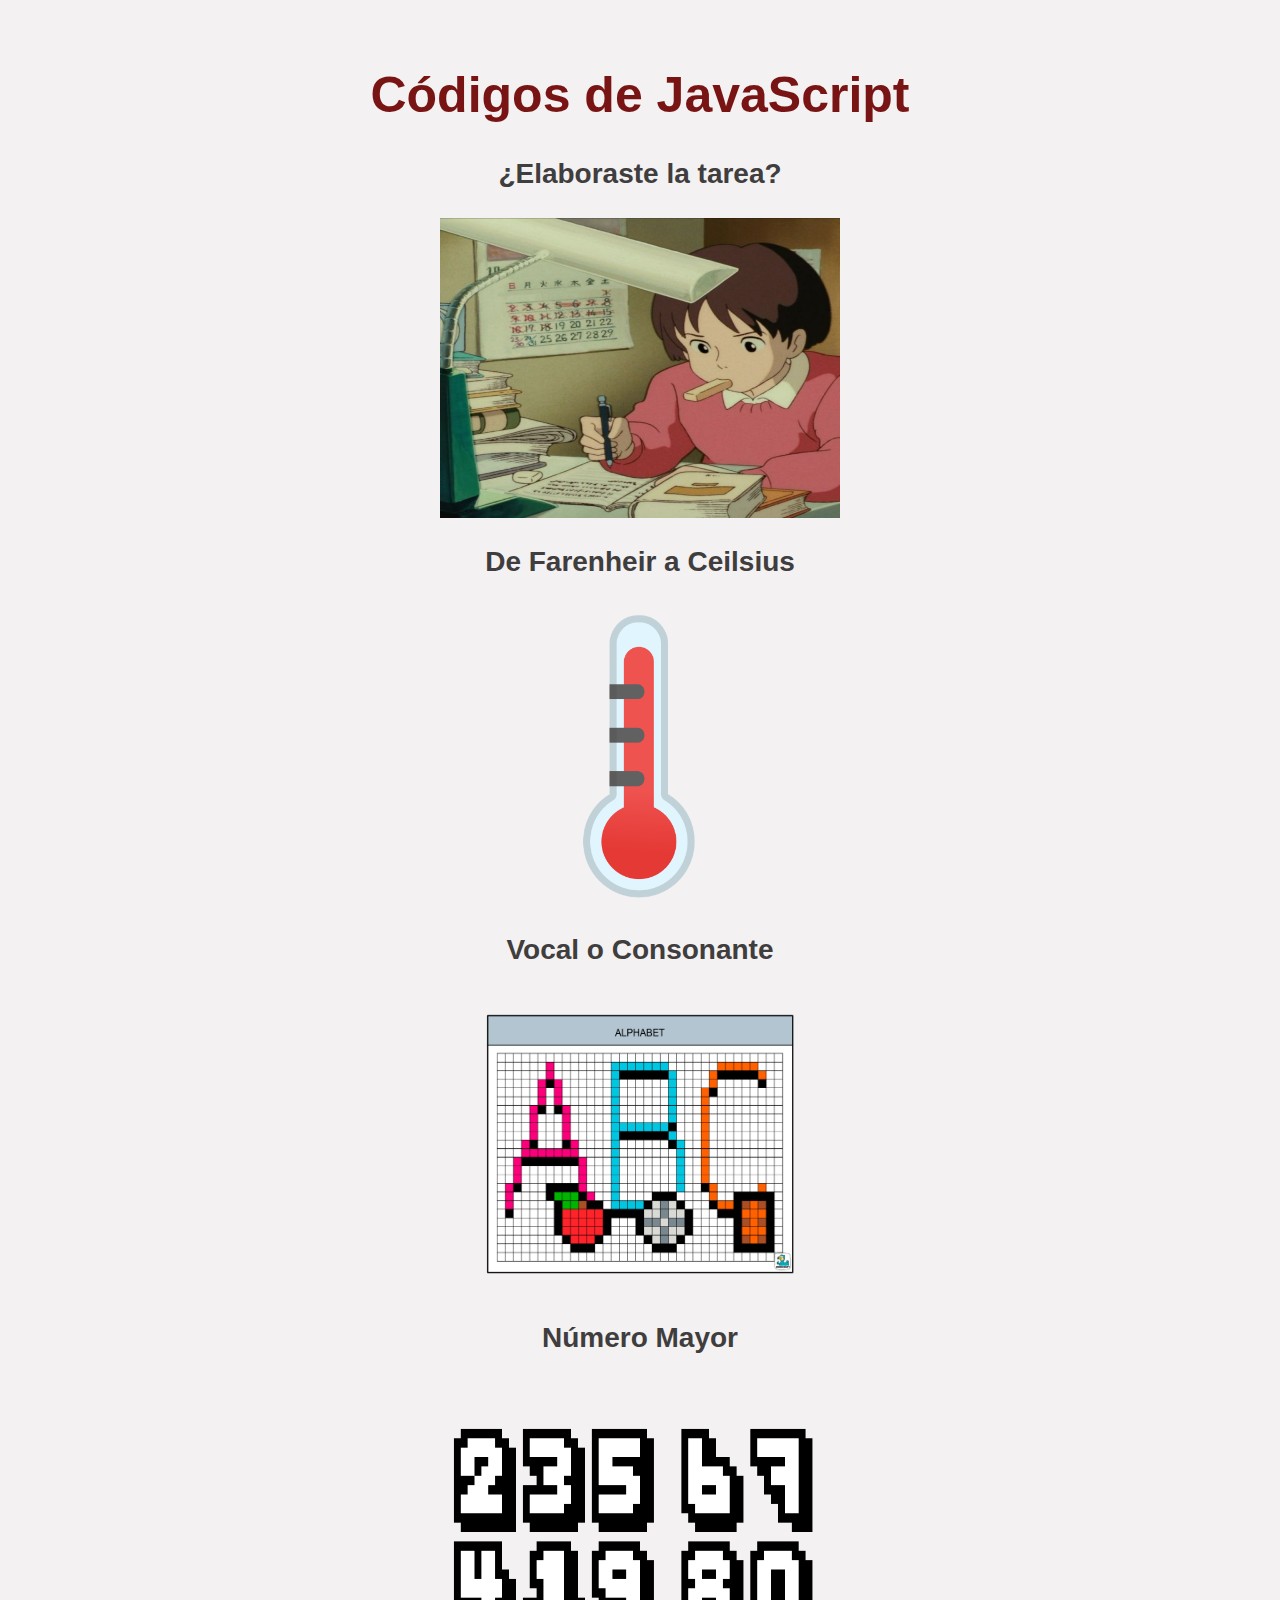
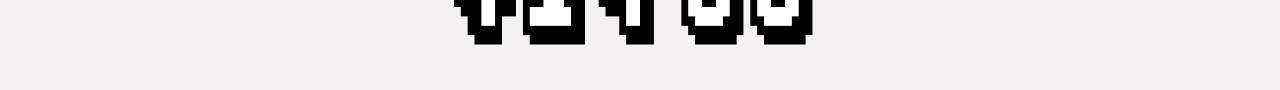
<file: index.html>
<html>
    <title>
        Ejercicios de JavaScript
    </title>
    <head>
        <link href="style.css" rel="stylesheet">
        <main>
            <h1>
                <br><center>Códigos de JavaScript</center>
                
            </h1>

        </main>
    </head>

    <body>
        <center>
        <div id="Fotos">
            <h3>
                ¿Elaboraste la tarea?
            </h3>
                <a href="Tarea.html">
                <img src="Tarea.jpeg" width="400" height="300">
                </a>
            <h3>
                De Farenheir a Ceilsius
            </h3>
            <a href="Grados.html">
            <img src="Grados.png"400" height="300">
            </a>
            <h3>
                Vocal o Consonante
            </h3>
            <a href="Vocal.html">
            <img src="letras.png" width="400" height="300">
            </a>
            <h3>
                Número Mayor
            </h3>
            <a href="nomayor.html">
            <img src="numeros.png" width="400" height="300">
            </a>
        </div>
        </center>
<script src="">

</script>
    </body>
</html>
</file>
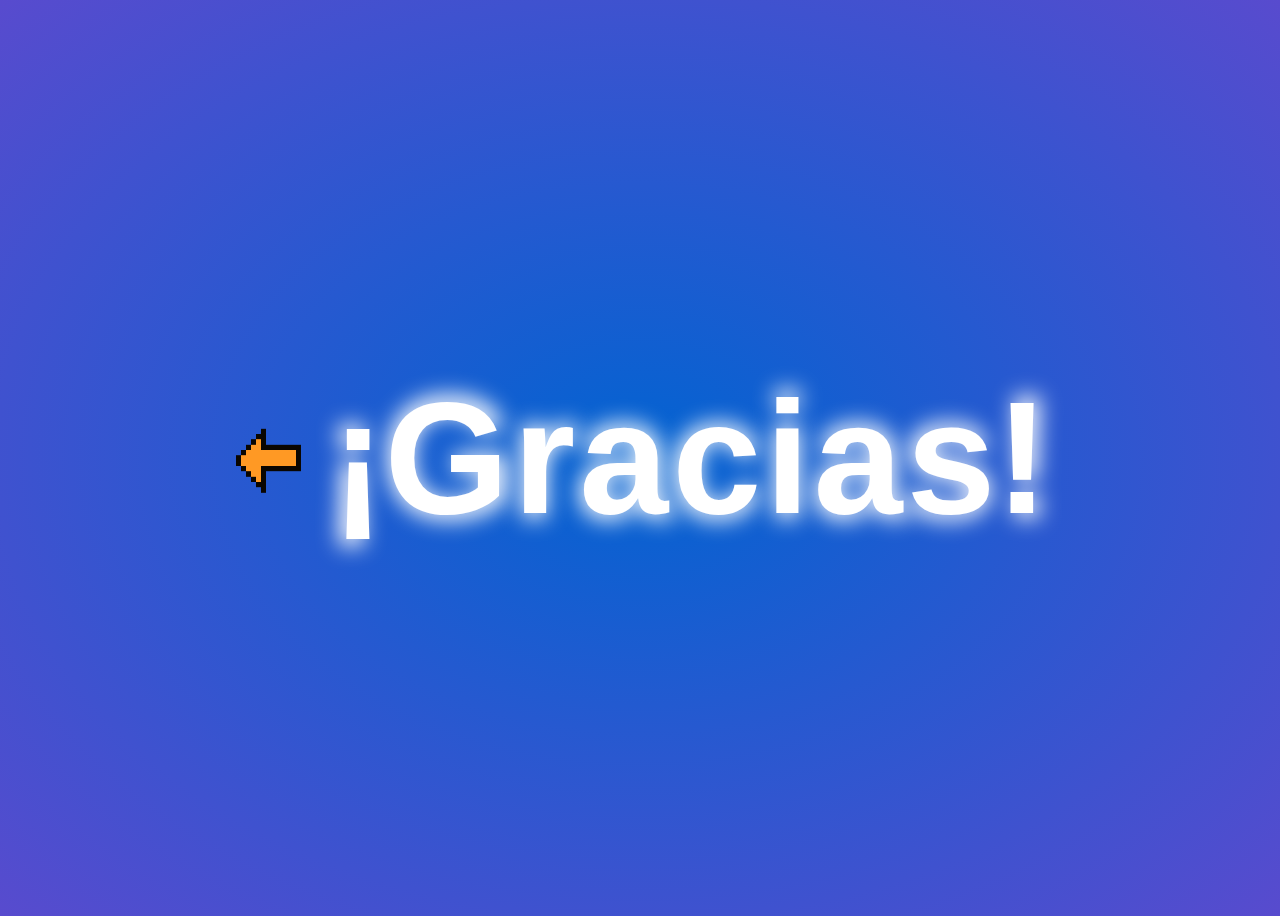
<file: Grados.html>
<html>
    <title> Grados °F a °C </title>
    <head>
        <main><link href="style2.css" rel="stylesheet">
        <a href="index.html">
            <img src="Flecha.png" height="80" width="100">
            <br>
        </a>
    </main>
    </head>
    <body>
        <br>
        <div class="contanier">
            <span style="--l:'¡G';">¡G</span>
            <span style="--l: 'r';">r</span>
            <span style="--l: 'a';">a</span>
            <span style="--l: 'c';">c</span>
            <span style="--l: 'i';">i</span>
            <span style="--l: 'a';">a</span>
            <span style="--l: 's!';">s!</span>
        </div>
        <script src="Grados.js">
        </script>
    </body>
</html>
</file>
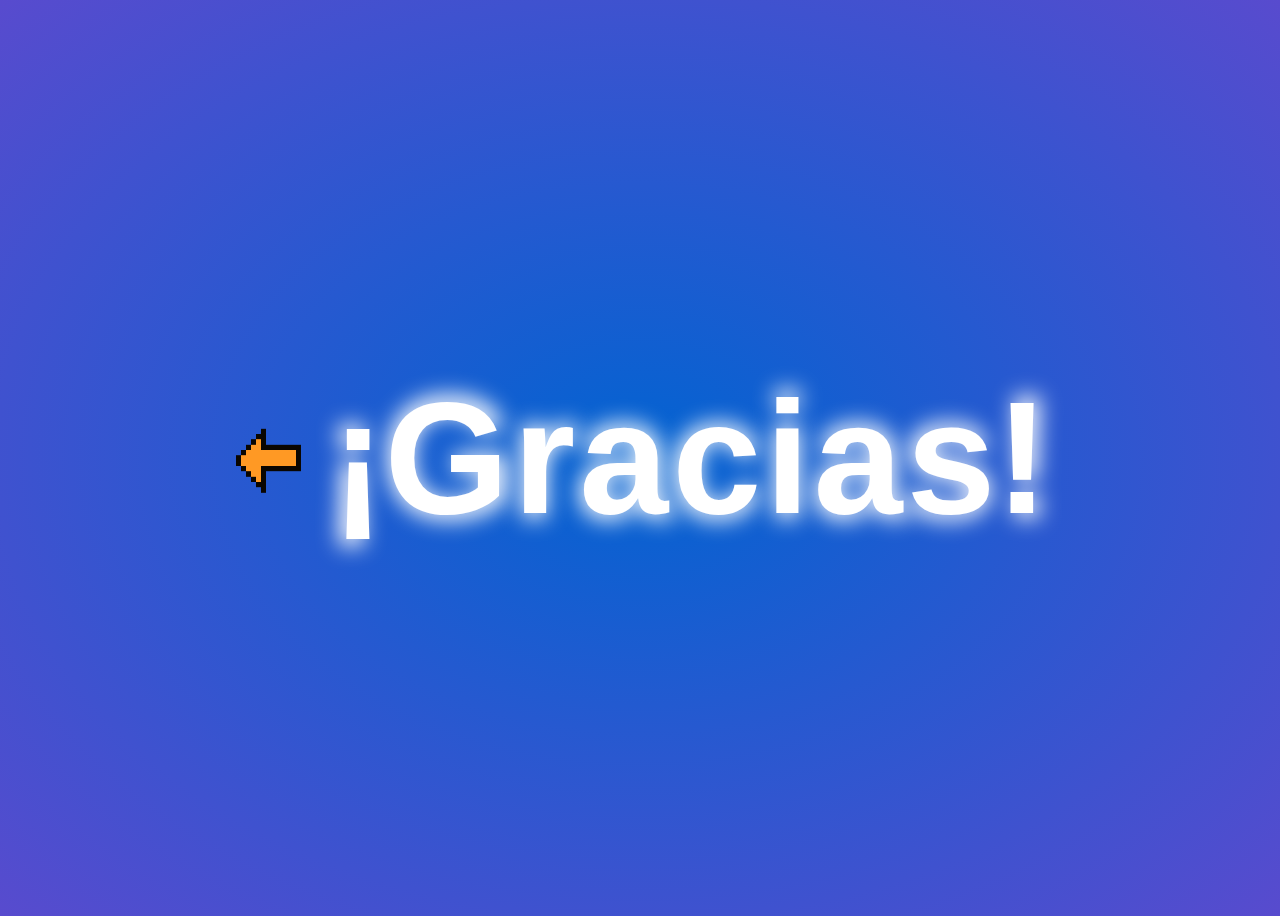
<file: nomayor.html>
<html>
    <title> Mayor </title>
    <head><main>
        <link href="style2.css" rel="stylesheet">
        <a href="index.html">
            <img src="Flecha.png" height="80" width="100">
            <br>
        </a>
        </main>
    </head>
    <body>
        <br>
        <div class="contanier">
            <span style="--l:'¡G';">¡G</span>
            <span style="--l: 'r';">r</span>
            <span style="--l: 'a';">a</span>
            <span style="--l: 'c';">c</span>
            <span style="--l: 'i';">i</span>
            <span style="--l: 'a';">a</span>
            <span style="--l: 's!';">s!</span>
        </div>
        <script src="Mayor.js">
        </script>
    </body>
</html>
</file>
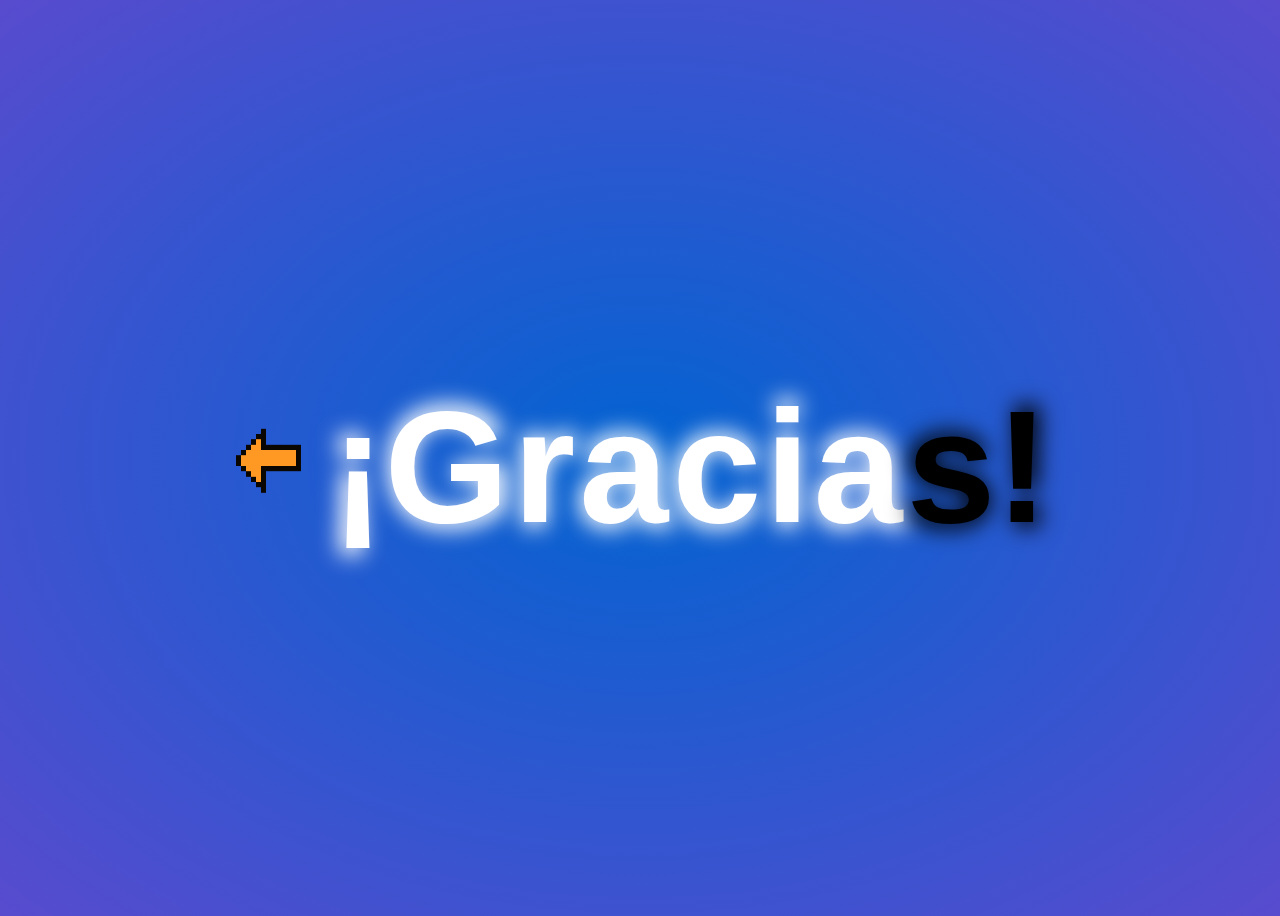
<file: Tarea.html>
<html>
    <title> Tareas </title>
    <head>
        <main>
        <link href="style2.css" rel="stylesheet">
        <a href="index.html">
            <img src="Flecha.png" height="80" width="100">
            <br>
        </a>
        </main>
    </head>
    <body>
        <div class="contanier">
            <br>
            <span style="--l:'¡G';">¡G</span>
            <span style="--l: 'r';">r</span>
            <span style="--l: 'a';">a</span>
            <span style="--l: 'c';">c</span>
            <span style="--l: 'i';">i</span>
            <span style="--l: 'a';">a</span>
            <span style="--l: 's!';">s!</span>
        </div>
        <script src="Tarea.js">
        </script>
    </body>
</html>
</file>
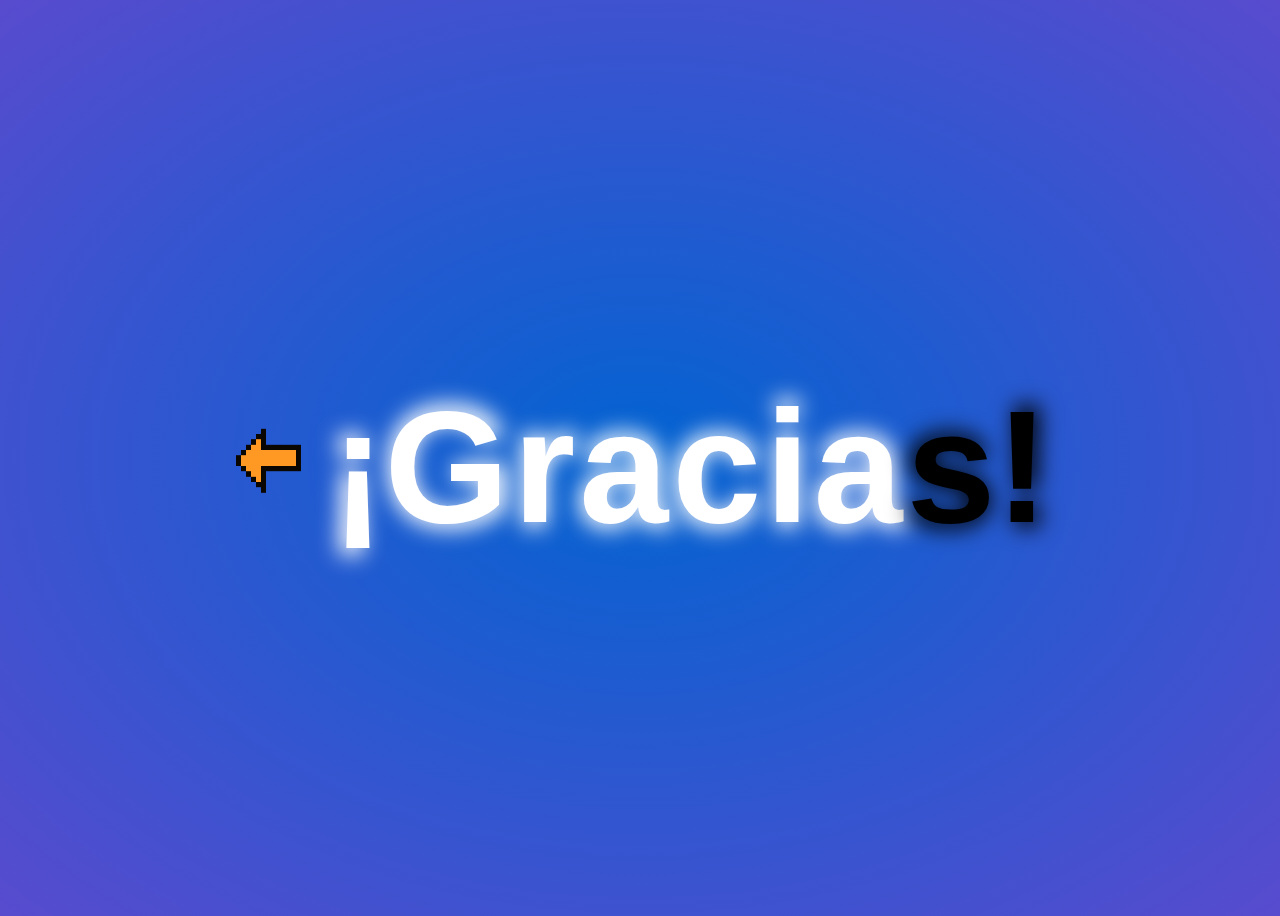
<file: Vocal.html>
<html>
    <title> Vocal o Consonante </title>
    <head>
        <main>
        <link href="style2.css" rel="stylesheet">
        <a href="index.html">
            <img src="Flecha.png" height="80" width="100">
            <br>
        </a>
        </main>
    </head>
    <body>
<div class="contanier">
    <br>
    <span style="--l:'¡G';">¡G</span>
    <span style="--l: 'r';">r</span>
    <span style="--l: 'a';">a</span>
    <span style="--l: 'c';">c</span>
    <span style="--l: 'i';">i</span>
    <span style="--l: 'a';">a</span>
    <span style="--l: 's!';">s!</span>
</div>
        <script src="Volca.js">
        </script>
    </body>
</html>
</file>
<file: style.css>
body{
    background-color: rgb(243, 241, 241);
}
h1{
    color: rgb(121, 20, 20);
    font-family: -apple-system, BlinkMacSystemFont, 'Segoe UI', Roboto, Oxygen, Ubuntu, Cantarell, 'Open Sans', 'Helvetica Neue', sans-serif;
    font-size: 50px;
}
h3{
    font-size: 28px;
    font-family: Arial, Helvetica, sans-serif,Times, serif;
    color: rgb(63, 61, 61);
}
#Fotos img{
    transition: all 300ms;
    position: relative;
}
#Fotos img:hover{
    transform: scale(1.15);
}
</file>
<file: style2.css>
body{
    min-height: 100vh;
    display: flex;
    justify-content: center;
    align-items: center;

    background: -webkit-radial-gradient(#0062d1fd, #584bce);
}
.contanier span{
    font-size: 120pt;
    font-weight: bold;
    position: relative;
    font-family: "Arial";
    cursor: pointer;
    transition: all 300ms ease-in-out;
}
.contanier span::before{
    content: var(--l);
    position: absolute;
    transform: scale(1.1);
    filter: blur(10px);
}


.contanier span:nth-child(1){
    color:	#ffffff;
}
.contanier span:nth-child(2){
    color:#ffffff ;
}
.contanier span:nth-child(3){
    color: 	#ffffff;
}
.contanier span:nth-child(4){
    color: #ffffff;
}
.contanier span:nth-child(5){
    color: #ffffff;
}
.contanier span:nth-child(6){
    color: #ffffff ;
}
.contanier span:nth-child(7){
    color: #ffffff ;
}
</file>
